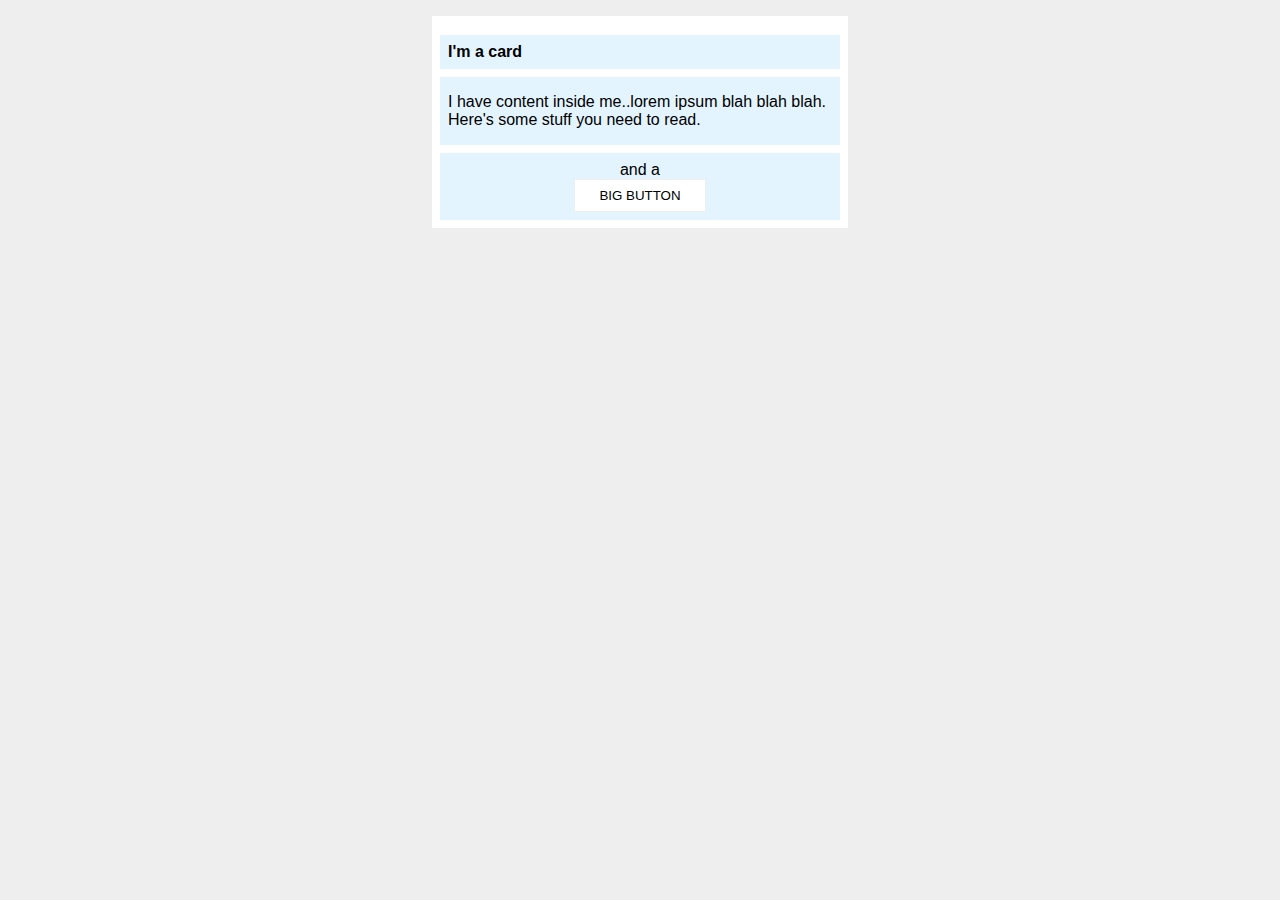
<file: foundations/block-and-inline/02-margin-and-padding-2/index.html>
<!DOCTYPE html>
<html lang="en">
  <head>
    <meta charset="UTF-8">
    <meta http-equiv="X-UA-Compatible" content="IE=edge">
    <meta name="viewport" content="width=device-width, initial-scale=1.0">
    <title>Margin and Padding exercise 2</title>
    <link rel="stylesheet" href="style.css">
  </head>
  <body>
    <div class="card">
      <h1 class="title">I'm a card</h1>
      <div class="content">I have content inside me..lorem ipsum blah blah blah. Here's some stuff you need to read.</div>
      <div class="button-container">and a<button>BIG BUTTON</button></div>
    </div>
  </body>
</html>
</file>
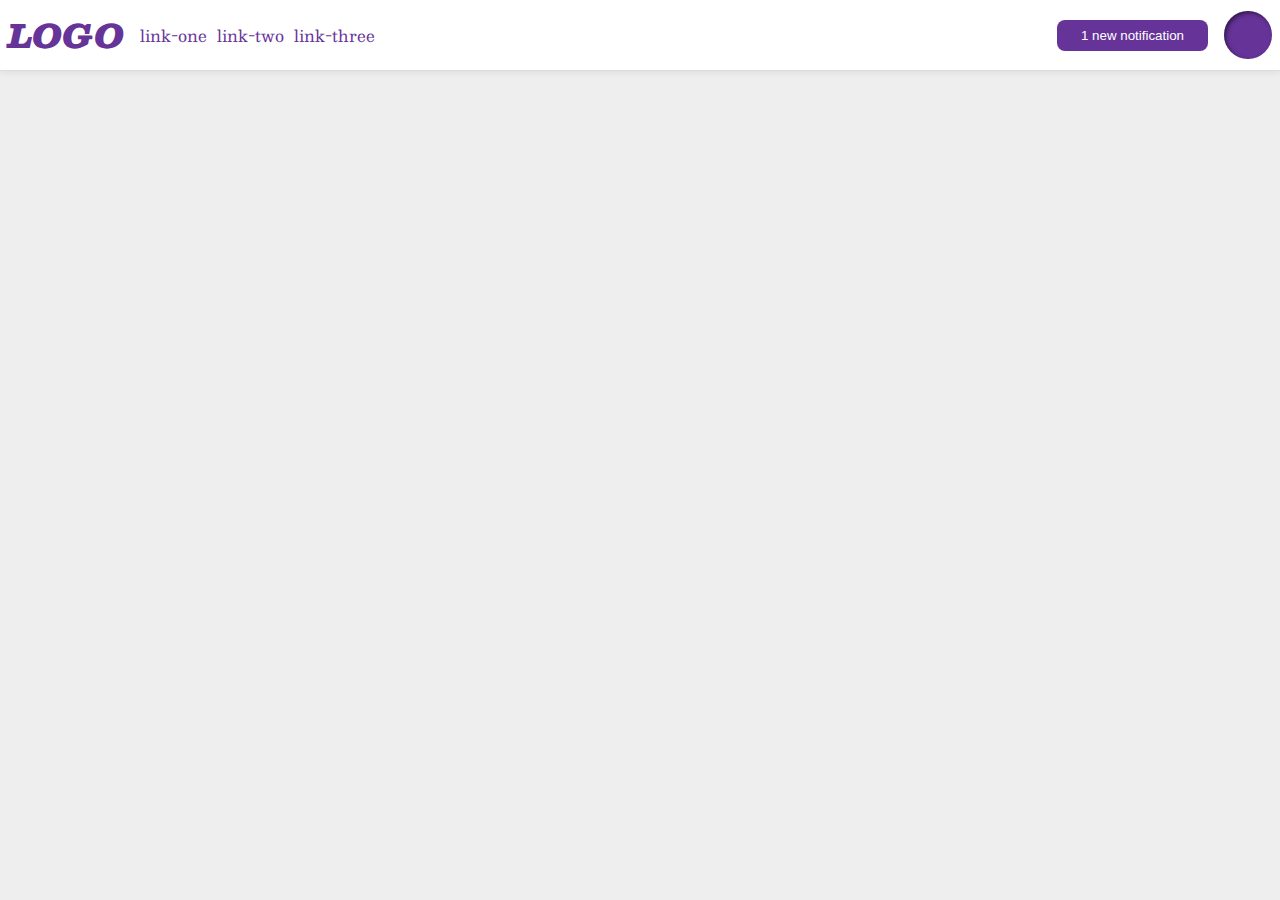
<file: foundations/flex/03-flex-header-2/index.html>
<!DOCTYPE html>
<html lang="en">
  <head>
    <meta charset="UTF-8">
    <meta http-equiv="X-UA-Compatible" content="IE=edge">
    <meta name="viewport" content="width=device-width, initial-scale=1.0">
    <title>Flex Header 2</title>
    <link rel="stylesheet" href="style.css">
  </head>
  <body>
    <div class="header">
      <div class="left-side">
        <div class="logo">
          LOGO
        </div>
        <ul class="links">
          <li><a href="https://google.com">link-one</a></li>
          <li><a href="https://google.com">link-two</a></li>
          <li><a href="https://google.com">link-three</a></li>
        </ul>
      </div>
      <div class="right-side">
        <button class="notifications">
          1 new notification
        </button>
        <div class="profile-image"></div>
      </div>
    </div>
  </body>
</html>
</file>
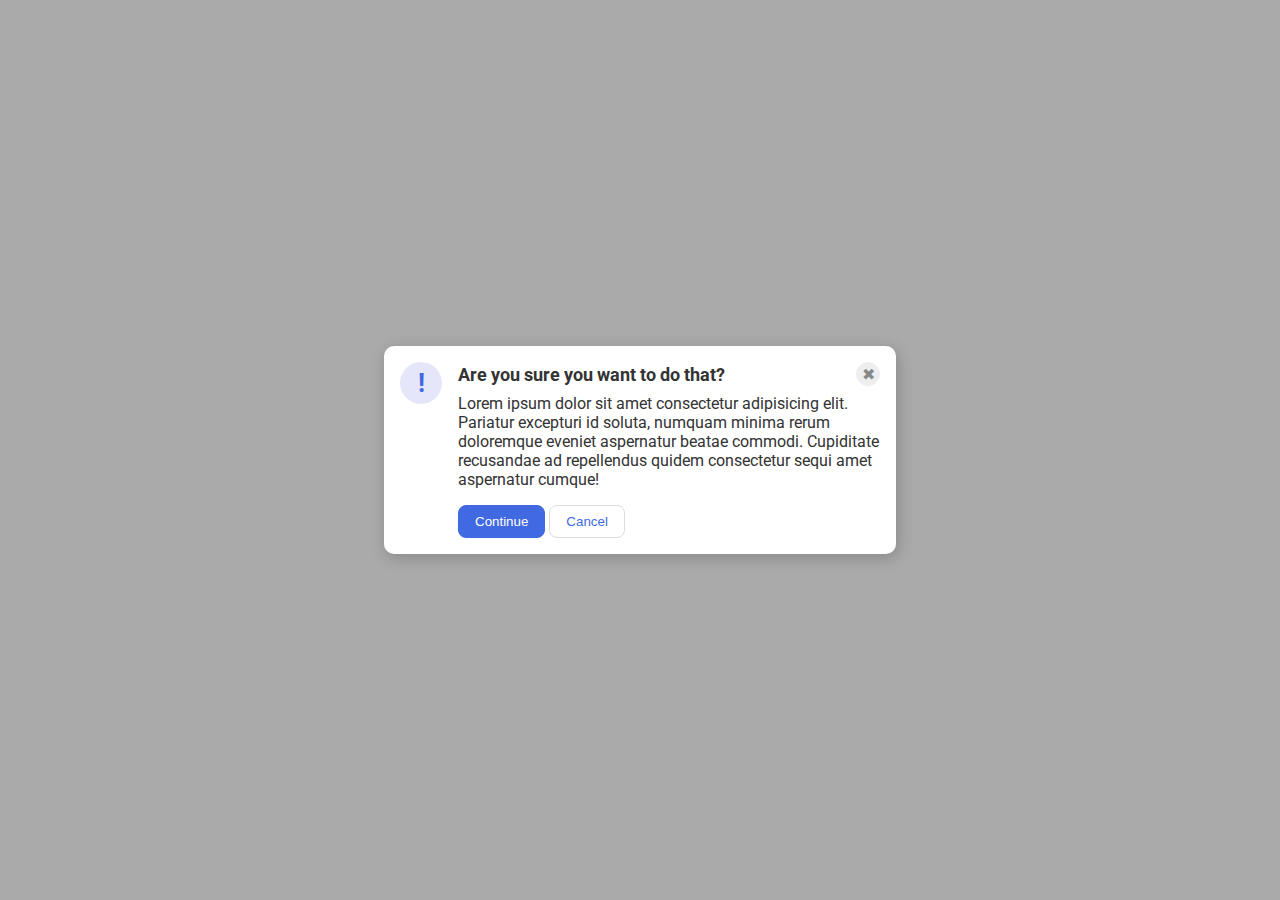
<file: foundations/flex/05-flex-modal/index.html>
<!DOCTYPE html>
<html lang="en">
  <head>
    <meta charset="UTF-8">
    <meta http-equiv="X-UA-Compatible" content="IE=edge">
    <meta name="viewport" content="width=device-width, initial-scale=1.0">
    <link rel="stylesheet" href="style.css">
    <title>Modal</title>
  </head>
  <body>
    <div class="modal">
      <div class="icon">!</div>
      <div class="container">
        <div class="header">Are you sure you want to do that?
          <button class="close-button">✖</button>
        </div>
        <div class="text">Lorem ipsum dolor sit amet consectetur adipisicing elit. Pariatur excepturi id soluta, numquam minima rerum doloremque eveniet aspernatur beatae commodi. Cupiditate recusandae ad repellendus quidem consectetur sequi amet aspernatur cumque!</div>
        <button class="continue">Continue</button>
        <button class="cancel">Cancel</button>
      </div>
    </div>
  </body>
</html>
</file>
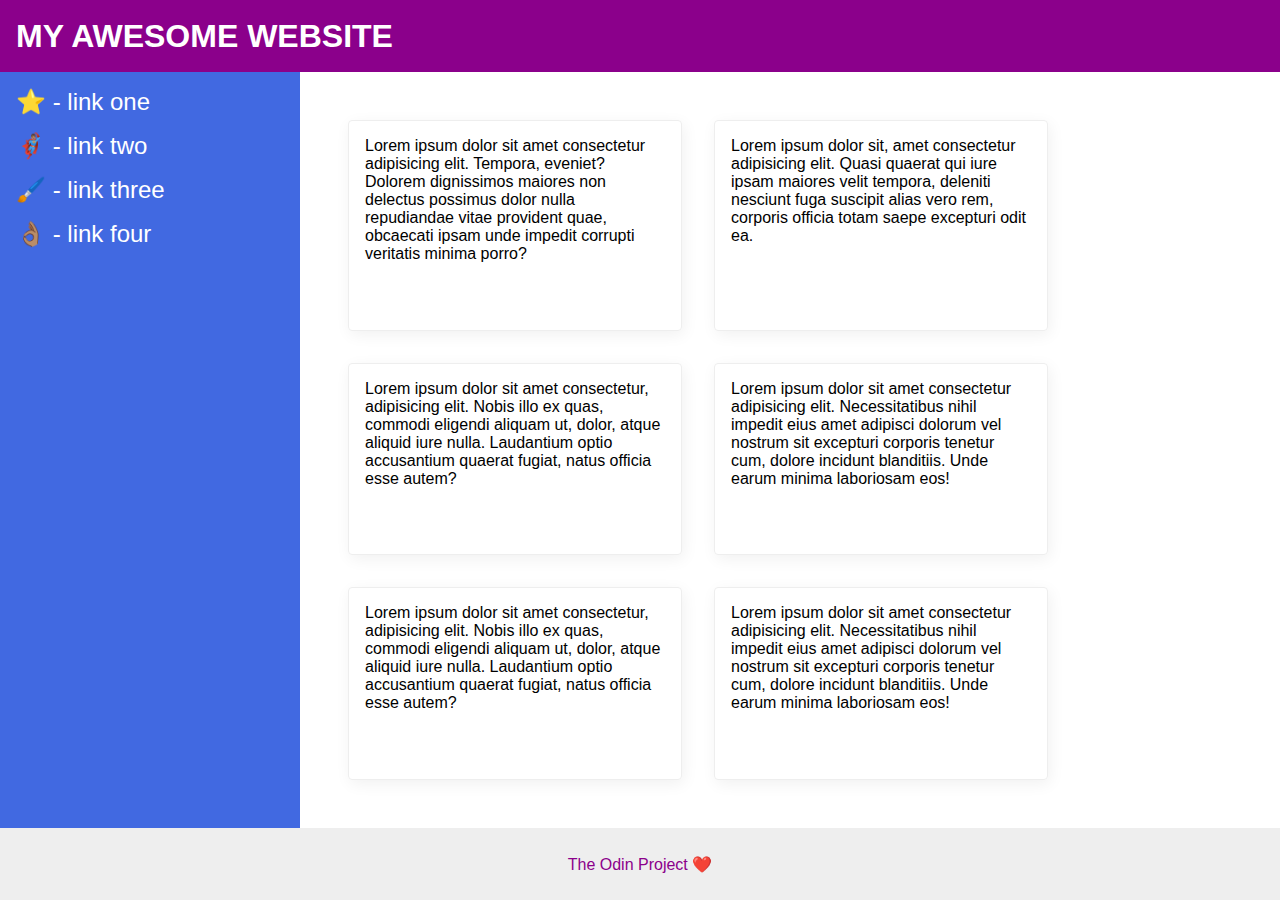
<file: foundations/flex/07-flex-layout-2/index.html>
<!DOCTYPE html>
<html lang="en">
  <head>
    <meta charset="UTF-8">
    <meta http-equiv="X-UA-Compatible" content="IE=edge">
    <meta name="viewport" content="width=device-width, initial-scale=1.0">
    <title>The Holy Grail</title>
    <link rel="stylesheet" href="style.css">
  </head>
  <body>
    <div class="header">
      MY AWESOME WEBSITE
    </div>
    <div class="container">
      <div class="sidebar">
        <ul>
          <li><a href="#">⭐ - link one</a></li>
          <li><a href="#">🦸🏽‍♂️ - link two</a></li>
          <li><a href="#">🖌️ - link three</a></li>
          <li><a href="#">👌🏽 - link four</a></li>
        </ul>
      </div>

      <div class="container-cards">
        <div class="card">Lorem ipsum dolor sit amet consectetur adipisicing elit. Tempora, eveniet? Dolorem dignissimos maiores non delectus possimus dolor nulla repudiandae vitae provident quae, obcaecati ipsam unde impedit corrupti veritatis minima porro?</div>
        <div class="card">Lorem ipsum dolor sit, amet consectetur adipisicing elit. Quasi quaerat qui iure ipsam maiores velit tempora, deleniti nesciunt fuga suscipit alias vero rem, corporis officia totam saepe excepturi odit ea.</div>
        <div class="card">Lorem ipsum dolor sit amet consectetur, adipisicing elit. Nobis illo ex quas, commodi eligendi aliquam ut, dolor, atque aliquid iure nulla. Laudantium optio accusantium quaerat fugiat, natus officia esse autem?</div>
        <div class="card">Lorem ipsum dolor sit amet consectetur adipisicing elit. Necessitatibus nihil impedit eius amet adipisci dolorum vel nostrum sit excepturi corporis tenetur cum, dolore incidunt blanditiis. Unde earum minima laboriosam eos!</div>
        <div class="card">Lorem ipsum dolor sit amet consectetur, adipisicing elit. Nobis illo ex quas, commodi eligendi aliquam ut, dolor, atque aliquid iure nulla. Laudantium optio accusantium quaerat fugiat, natus officia esse autem?</div>
        <div class="card">Lorem ipsum dolor sit amet consectetur adipisicing elit. Necessitatibus nihil impedit eius amet adipisci dolorum vel nostrum sit excepturi corporis tenetur cum, dolore incidunt blanditiis. Unde earum minima laboriosam eos!</div>
      </div>
    </div>
    <div class="footer">
      The Odin Project ❤️
    </div>
  </body>
</html>
</file>
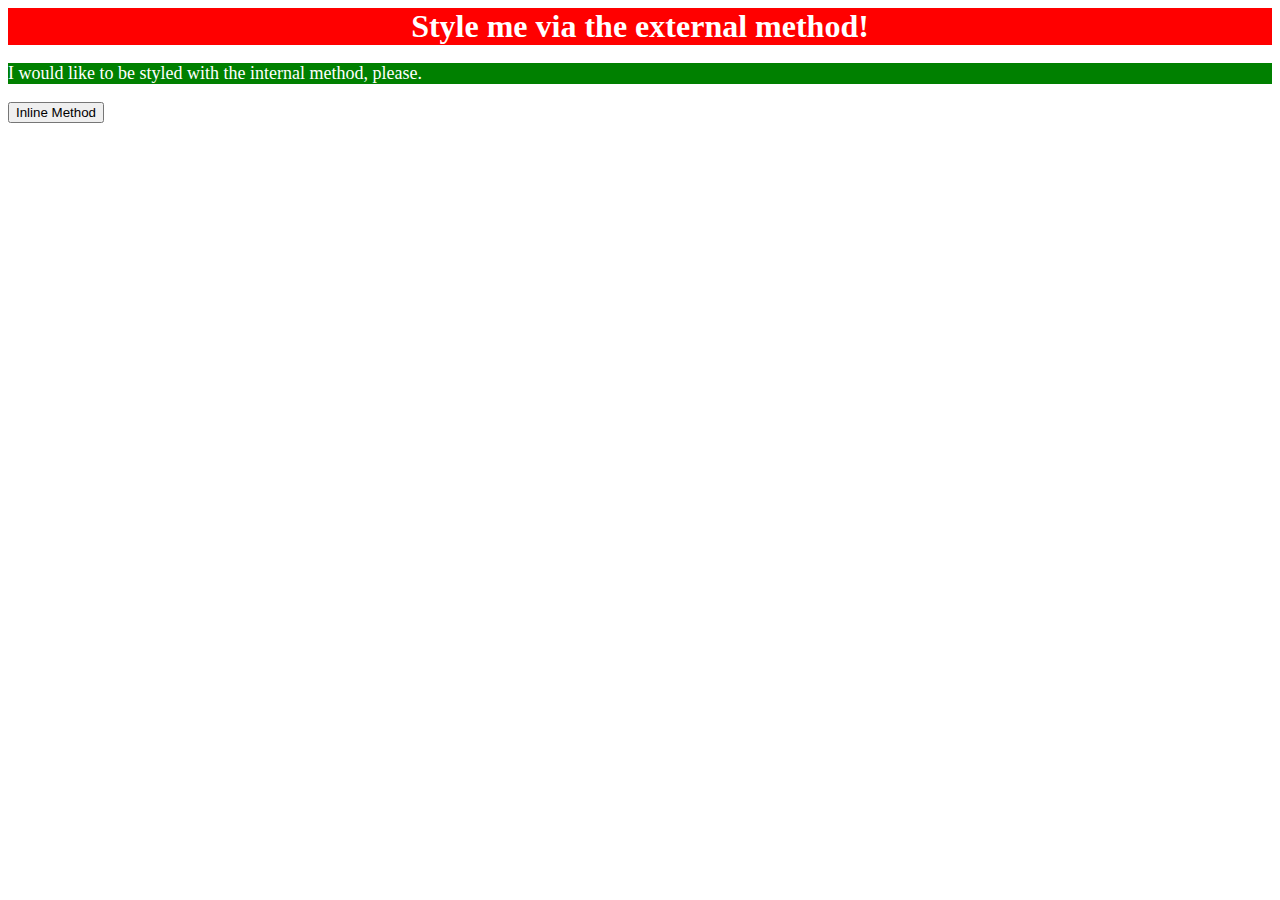
<file: foundations/intro-to-css/01-css-methods/index.html>
<!DOCTYPE html>
<html lang="en">
  <head>
    <link rel="stylesheet" href = "./styles.css">
    <meta charset="UTF-8">
    <meta http-equiv="X-UA-Compatible" content="IE=edge">
    <meta name="viewport" content="width=device-width, initial-scale=1.0">
    <style>
      p {
        background-color: green;
        color: white;
        font-size: 18px;
      }
    </style>
    <title>Methods for Adding CSS</title>
  </head>
  <body>
    <div>Style me via the external method!</div>
    <p>I would like to be styled with the internal method, please.</p>
    <button>Inline Method</button>
  </body>
</html>
</file>
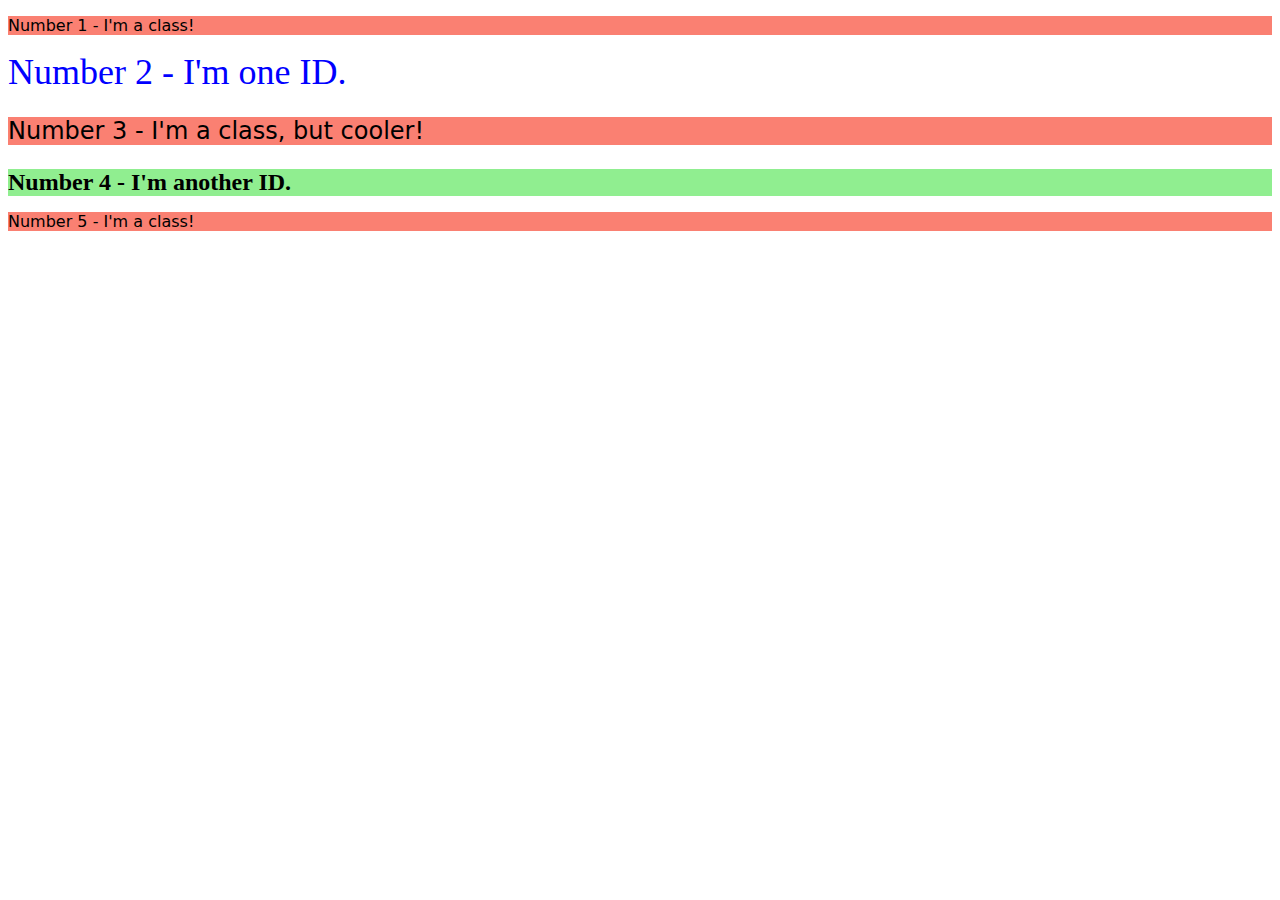
<file: foundations/intro-to-css/02-class-id-selectors/index.html>
<!DOCTYPE html>
<html lang="en">
  <head>
    <link rel="stylesheet" href="./style.css">
    <meta charset="UTF-8">
    <meta http-equiv="X-UA-Compatible" content="IE=edge">
    <meta name="viewport" content="width=device-width, initial-scale=1.0">
    <title>Class and ID Selectors</title>
    <link rel="stylesheet" href="style.css">
  </head>
  <body>
    <p class="odds">Number 1 - I'm a class!</p>
    <div id="second">Number 2 - I'm one ID.</div>
    <p class="odds" id="third">Number 3 - I'm a class, but cooler!</p>
    <div id="forth">Number 4 - I'm another ID.</div>
    <p class="odds">Number 5 - I'm a class!</p>
  </body>
</html>
</file>
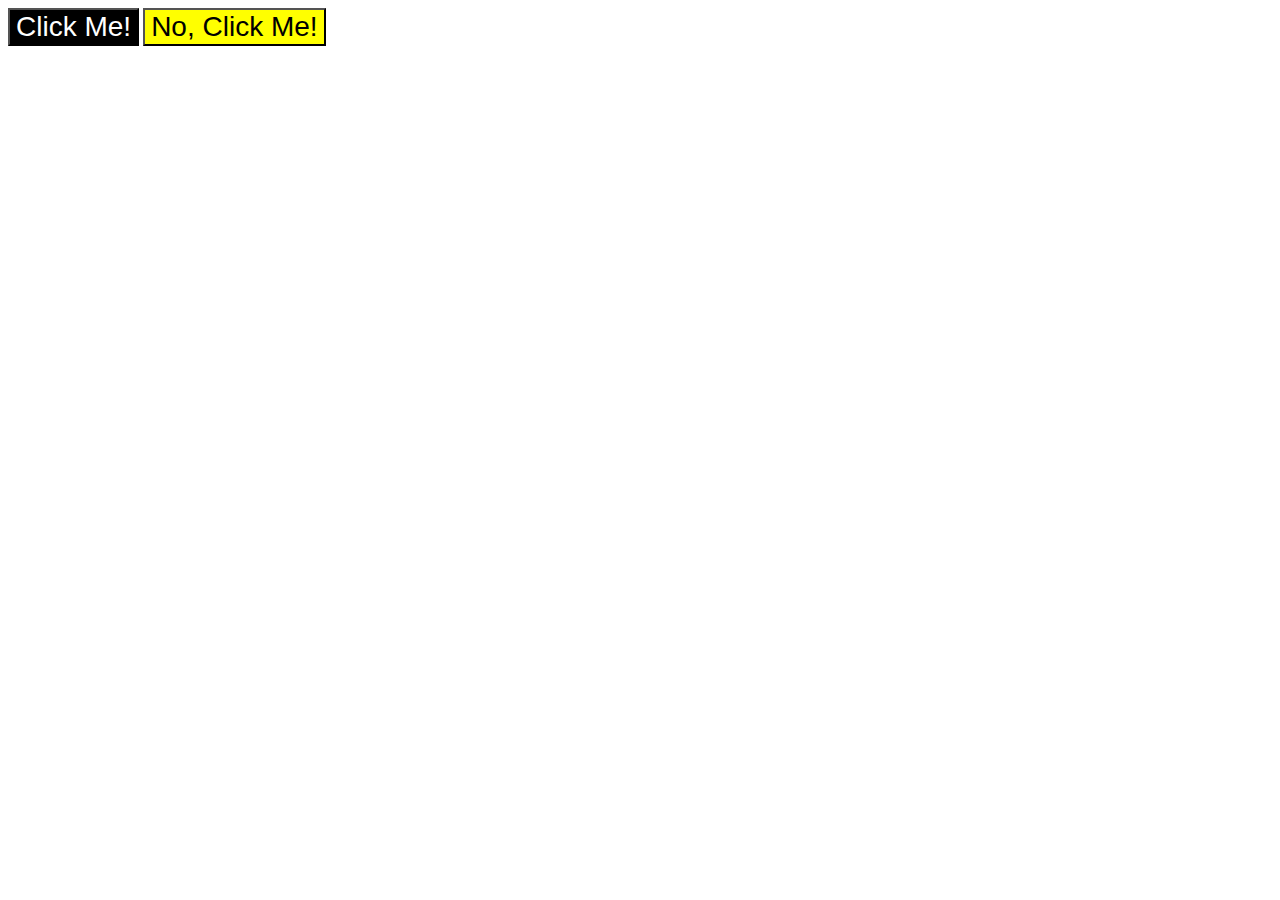
<file: foundations/intro-to-css/03-grouping-selectors/index.html>
<!DOCTYPE html>
<html lang="en">
  <head>
    <meta charset="UTF-8">
    <meta http-equiv="X-UA-Compatible" content="IE=edge">
    <meta name="viewport" content="width=device-width, initial-scale=1.0">
    <title>Grouping Selectors</title>
    <link rel="stylesheet" href="style.css">
  </head>
  <body>
    <button class="one">Click Me!</button>
    <button class="two">No, Click Me!</button>
  </body>
</html>
</file>
<file: foundations/block-and-inline/02-margin-and-padding-2/style.css>
body {
  background: #eee;
  font-family: sans-serif;
}

.card {
  width: 400px;
  background: #fff;
  margin: 16px auto;
  padding: 8px;
}

.title {
  background: #e3f4ff;
  font-size: 16px;
  padding: 8px;
  margin-bottom: 8px;
}

.content {
  background: #e3f4ff;
  padding: 16px 8px;
  margin-bottom: 8px;
}

.button-container {
  background: #e3f4ff;
  padding: 8px;
  text-align: center;
}

button {
  background: white;
  padding: 8px 24px;
  border: 1px solid #eee;
  display: block;
  margin: 0 auto;
}
</file>
<file: foundations/flex/03-flex-header-2/style.css>
/* this is some magical font-importing.  
you'll learn about it later. */
@import url('https://fonts.googleapis.com/css2?family=Besley:ital,wght@0,400;1,900&display=swap');

body {
  margin: 0;
  background: #eee;
  font-family: Besley, serif;
}

.header {
  background: white;
  border-bottom: 1px solid #ddd;
  box-shadow: 0 0 8px rgba(0,0,0,.1);
  display: flex;
  justify-content: space-between;
  padding: 8px;

}

.profile-image {
  background: rebeccapurple;
  box-shadow: inset 2px 2px 4px rgba(0,0,0,.5);
  border-radius: 50%;
  width: 48px;
  height: 48px;
}

.logo {
  color: rebeccapurple;
  font-size: 32px;
  font-weight: 900;
  font-style: italic;
}

button {
  border: none;
  border-radius: 8px;
  background: rebeccapurple;
  color: white;
  padding: 8px 24px;
}

a {
  /* this removes the line under our links */
  text-decoration: none;
  color: rebeccapurple;
}

ul {
  list-style-type: none;
  margin: 0;
  padding: 0;
  display: flex;
  gap: 10px;
}


.left-side, 
.right-side{
  display: flex;
  align-items: center;
  gap: 16px;
}
</file>
<file: foundations/flex/05-flex-modal/style.css>
@import url('https://fonts.googleapis.com/css2?family=Roboto:wght@400;700&display=swap');

html, body {
  height: 100%;
}

body {
  font-family: Roboto, sans-serif;
  margin: 0;
  background: #aaa;
  color: #333;
  /* I'll give you this one for free lol */
  display: flex;
  align-items: center;
  justify-content: center;
}

.modal {
  background: white;
  width: 480px;
  border-radius: 10px;
  box-shadow: 2px 4px 16px rgba(0,0,0,.2);
  display: flex;
  padding: 16px;
  gap: 16px;
}

.icon {
  color: royalblue;
  font-size: 26px;
  font-weight: 700;
  background: lavender;
  width: 42px;
  height: 42px;
  border-radius: 50%;
  display: flex;
  align-items: center;
  justify-content: center;
  flex-shrink: 0;
}

.close-button {
  background: #eee;
  border-radius: 50%;
  color: #888;
  font-weight: 400;
  font-size: 16px;
  height: 24px;
  width: 24px;
  display: flex;
  align-items: center;
  justify-content: center;
  border: 1px solid #eee;
  padding: 0;
}

button {
  cursor: pointer;
  padding: 8px 16px;
  border-radius: 8px;
}

button.continue {
  background: royalblue;
  border: 1px solid royalblue;
  color: white;
}

button.cancel {
  background: white;
  border: 1px solid #ddd;
  color: royalblue;
}

.header {
  display: flex;
  justify-content: space-between;
  align-items: center;
  font-weight: bold;
  font-size: 18px;
  margin-bottom: 8px;
}

.text {
  margin-bottom: 16px;
}

/* .container {
  display: flex;
  flex-direction: column;
  gap: 8px;
  justify-content: flex-start;
  flex: 1;
}

.cc-button {
  display: flex;
  padding-top: 8px;
  gap: 5px;
} */
</file>
<file: foundations/flex/07-flex-layout-2/style.css>
body {
  font-family: -apple-system, BlinkMacSystemFont, 'Segoe UI', Roboto, Oxygen, Ubuntu, Cantarell, 'Open Sans', 'Helvetica Neue', sans-serif;
  margin: 0;
  min-height: 100vh;
  display: flex;
  flex-direction: column;
}

.header {
  height: 72px;
  background: darkmagenta;
  color: white;
  font-size: 32px;
  font-weight: 900;
  padding:  0 16px;
  display: flex;
  align-items: center;
}

.footer {
  height: 72px;
  background: #eee;
  color: darkmagenta;
  text-align: center;
}

.sidebar {
  width: 300px;
  background: royalblue;
  box-sizing: border-box;
  flex-shrink: 0;
  padding: 16px;
}

.card {
  border: 1px solid #eee;
  box-shadow: 2px 4px 16px rgba(0,0,0,.06);
  border-radius: 4px;
  width: 300px;
  height: auto;
  padding: 16px;
}

.container {
  display: flex;
  flex: 1;
}

ul {
  list-style-type: none;
  display: flex;
  flex-direction: column;
  gap: 16px;
  margin: 0;
  padding: 0;
}

a {
  text-decoration: none;
  color: #fff;
  font-size: 24px;
}

.container-cards {
  display: flex;
  flex-wrap: wrap;
  gap: 32px;
  padding: 48px;
}

.footer {
  display: flex;
  align-items: center;
  justify-content: center;
}
</file>
<file: foundations/intro-to-css/01-css-methods/styles.css>
div {
    background-color: red;
    color: white;
    font-size:32px;
    text-align: center;
    font-weight: bold;
}
</file>
<file: foundations/intro-to-css/02-class-id-selectors/style.css>
.odds {
    background-color: #fa8072;
    font-family: 'Verdana', 'Dejavu Sans', sans-serif;
}

#second {
    color: #00f;
    font-size: 36px;
}

#third, 
#forth {
    font-size: 24px;
}

#forth {
    background-color: #90ee90;
    font-weight: bold;
}
</file>
<file: foundations/intro-to-css/03-grouping-selectors/style.css>
button {
    font-size: 28px;
    font-family: 'Helvetica', 'Times New Roman', 'sans-serif';
}

.one {
    background-color: #000;
    color: #fff;
}

.two {
    background-color: #ffff00;
}
</file>
